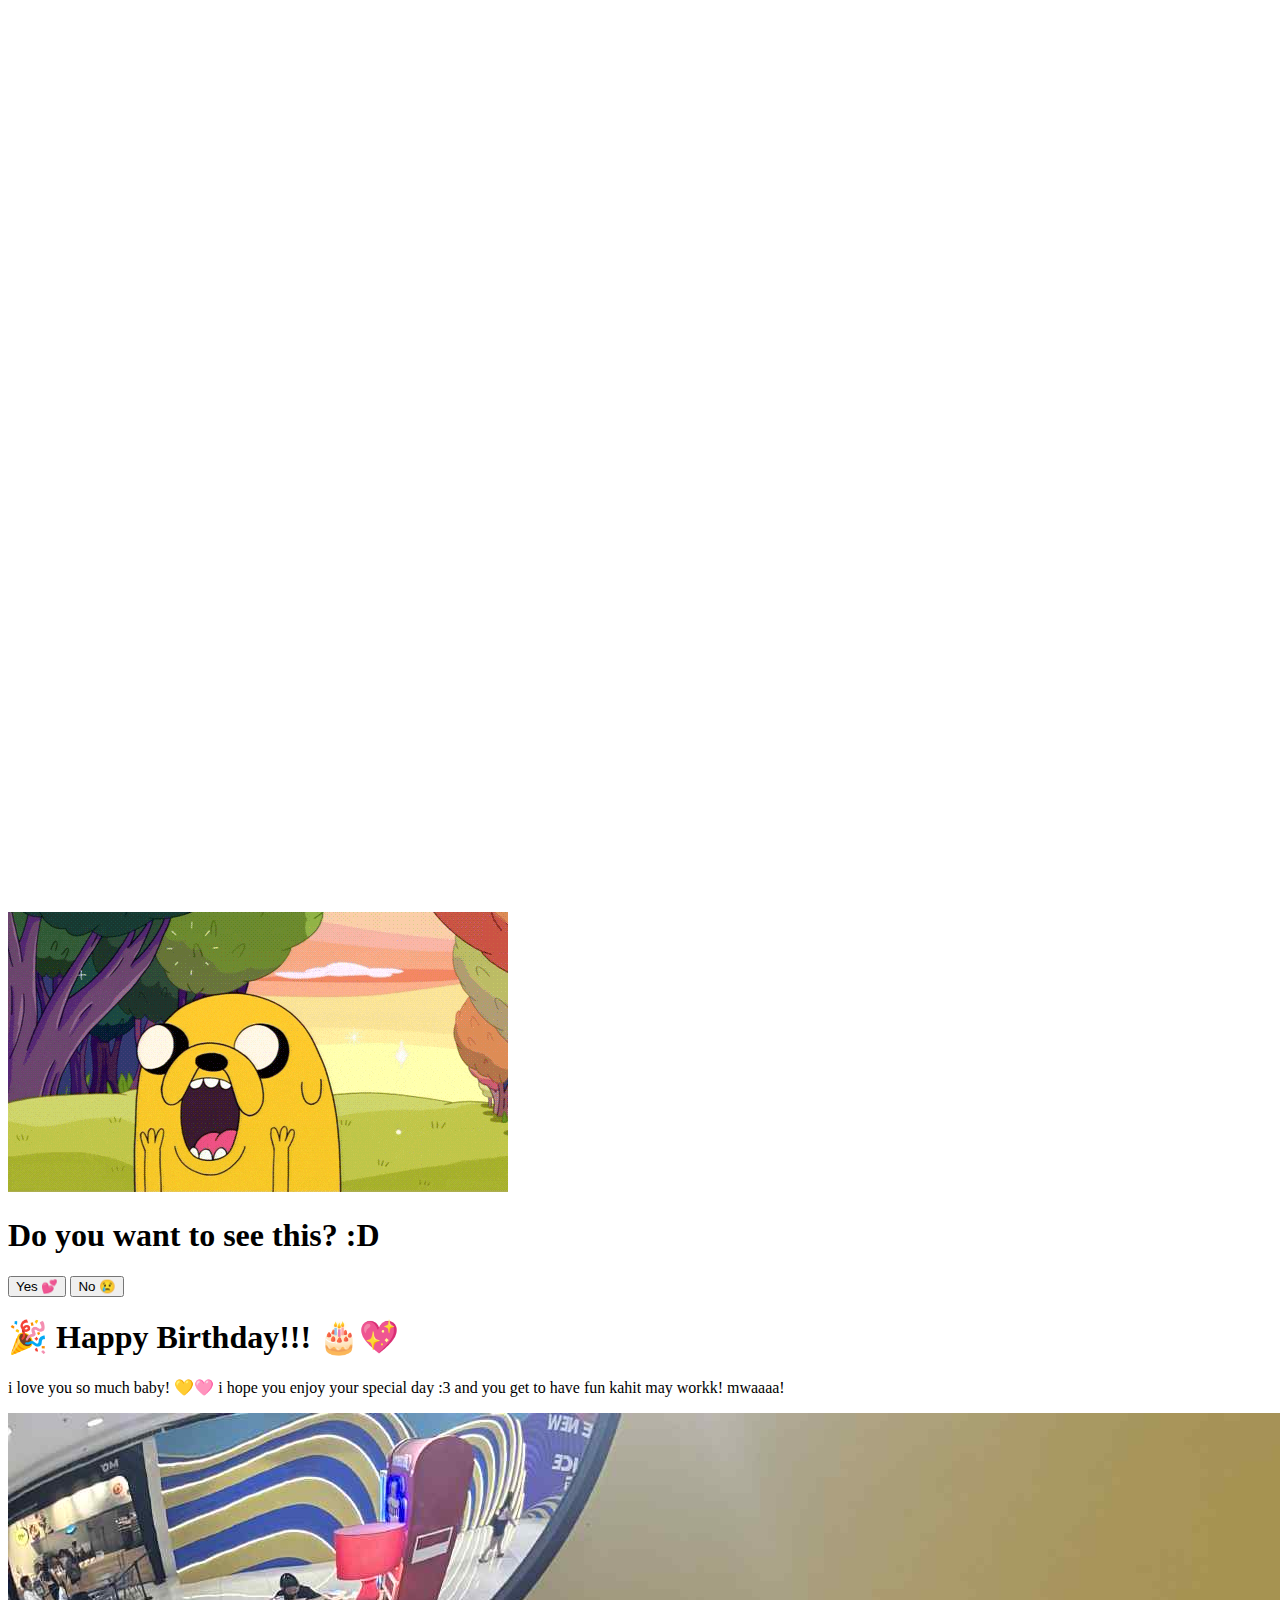
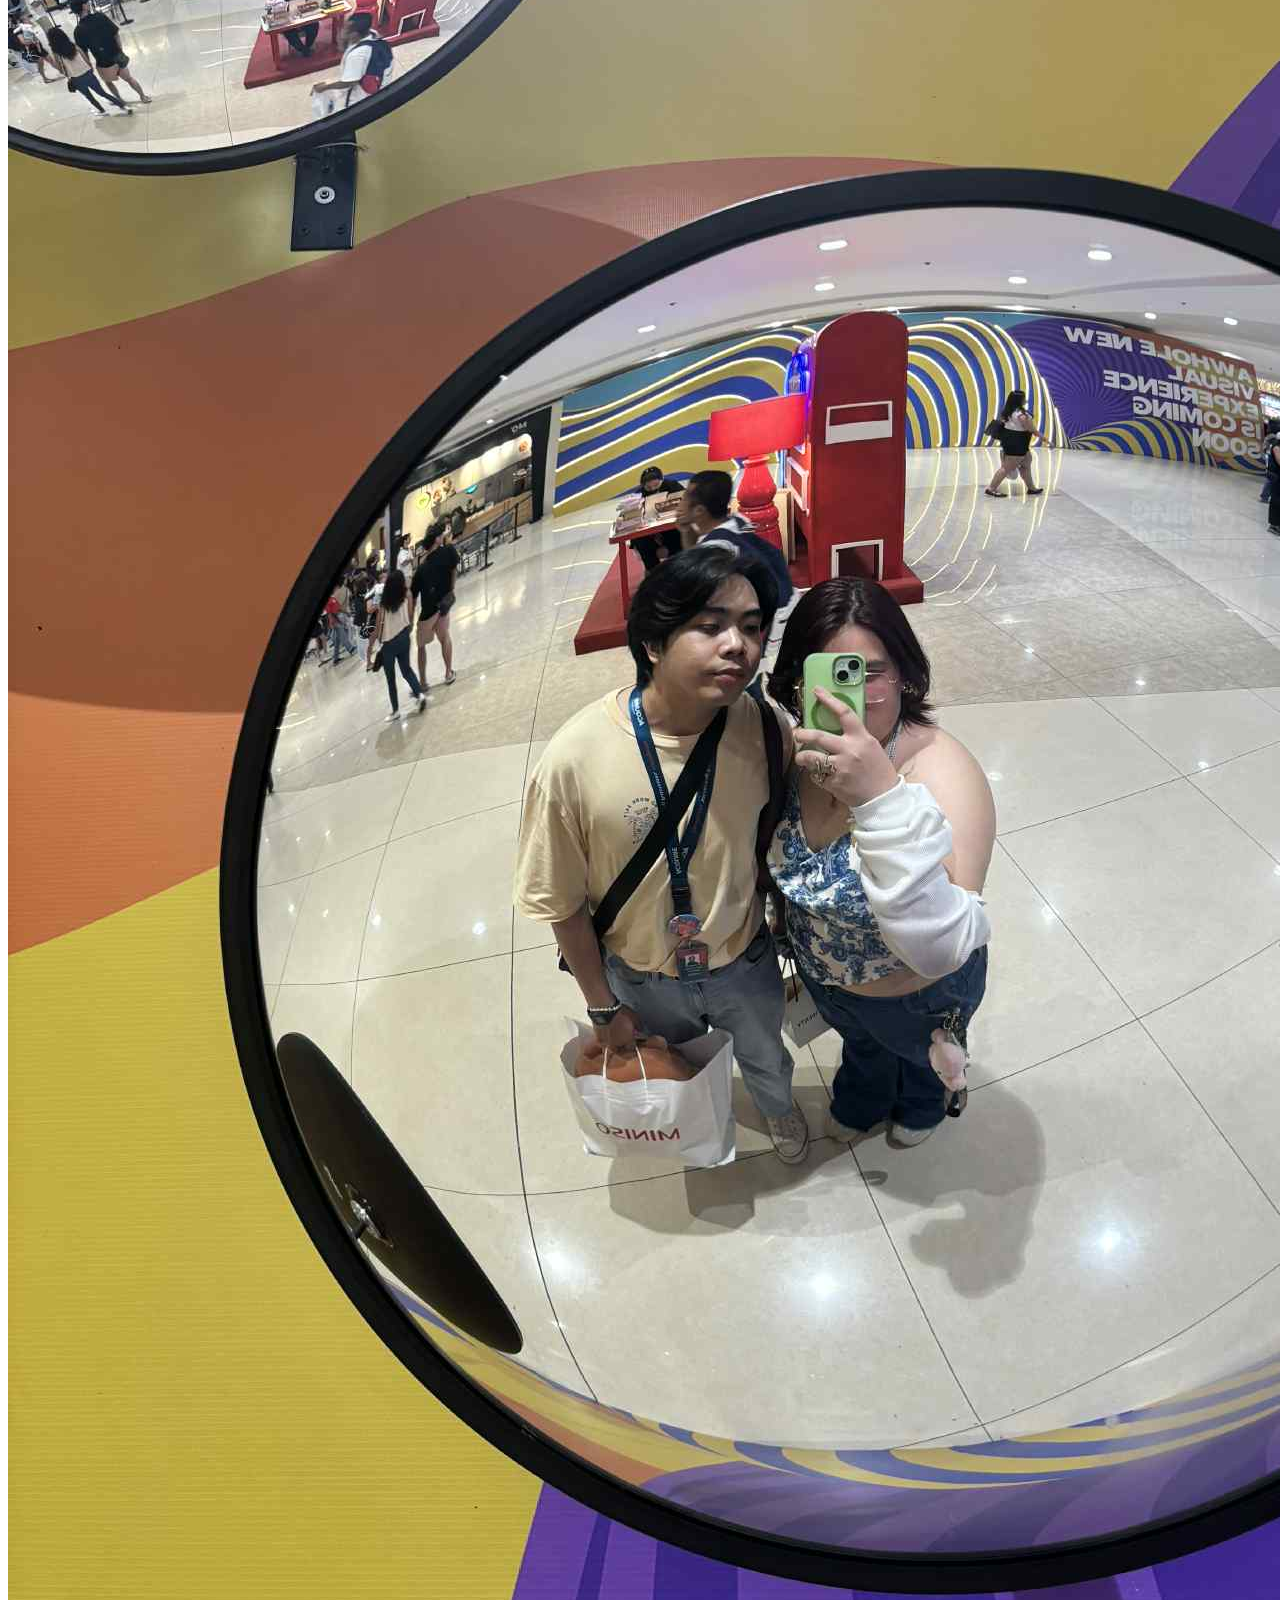
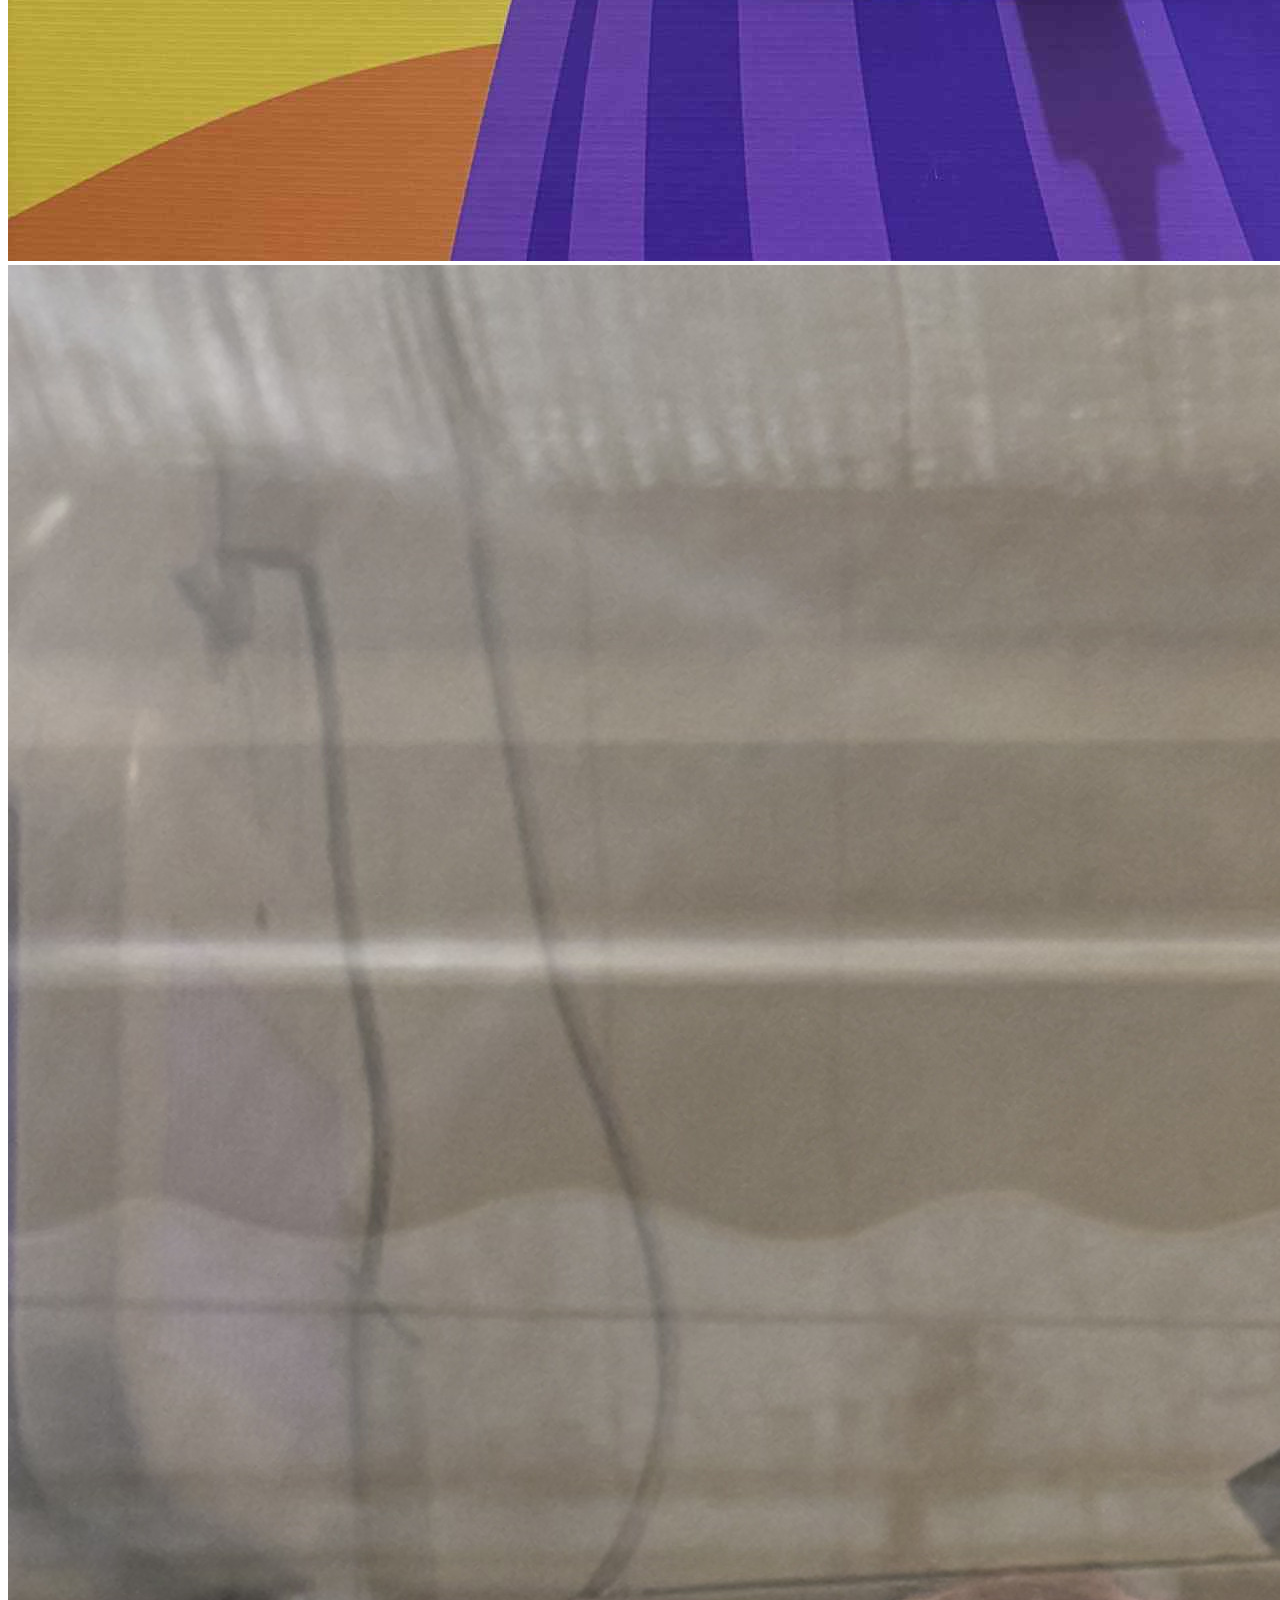
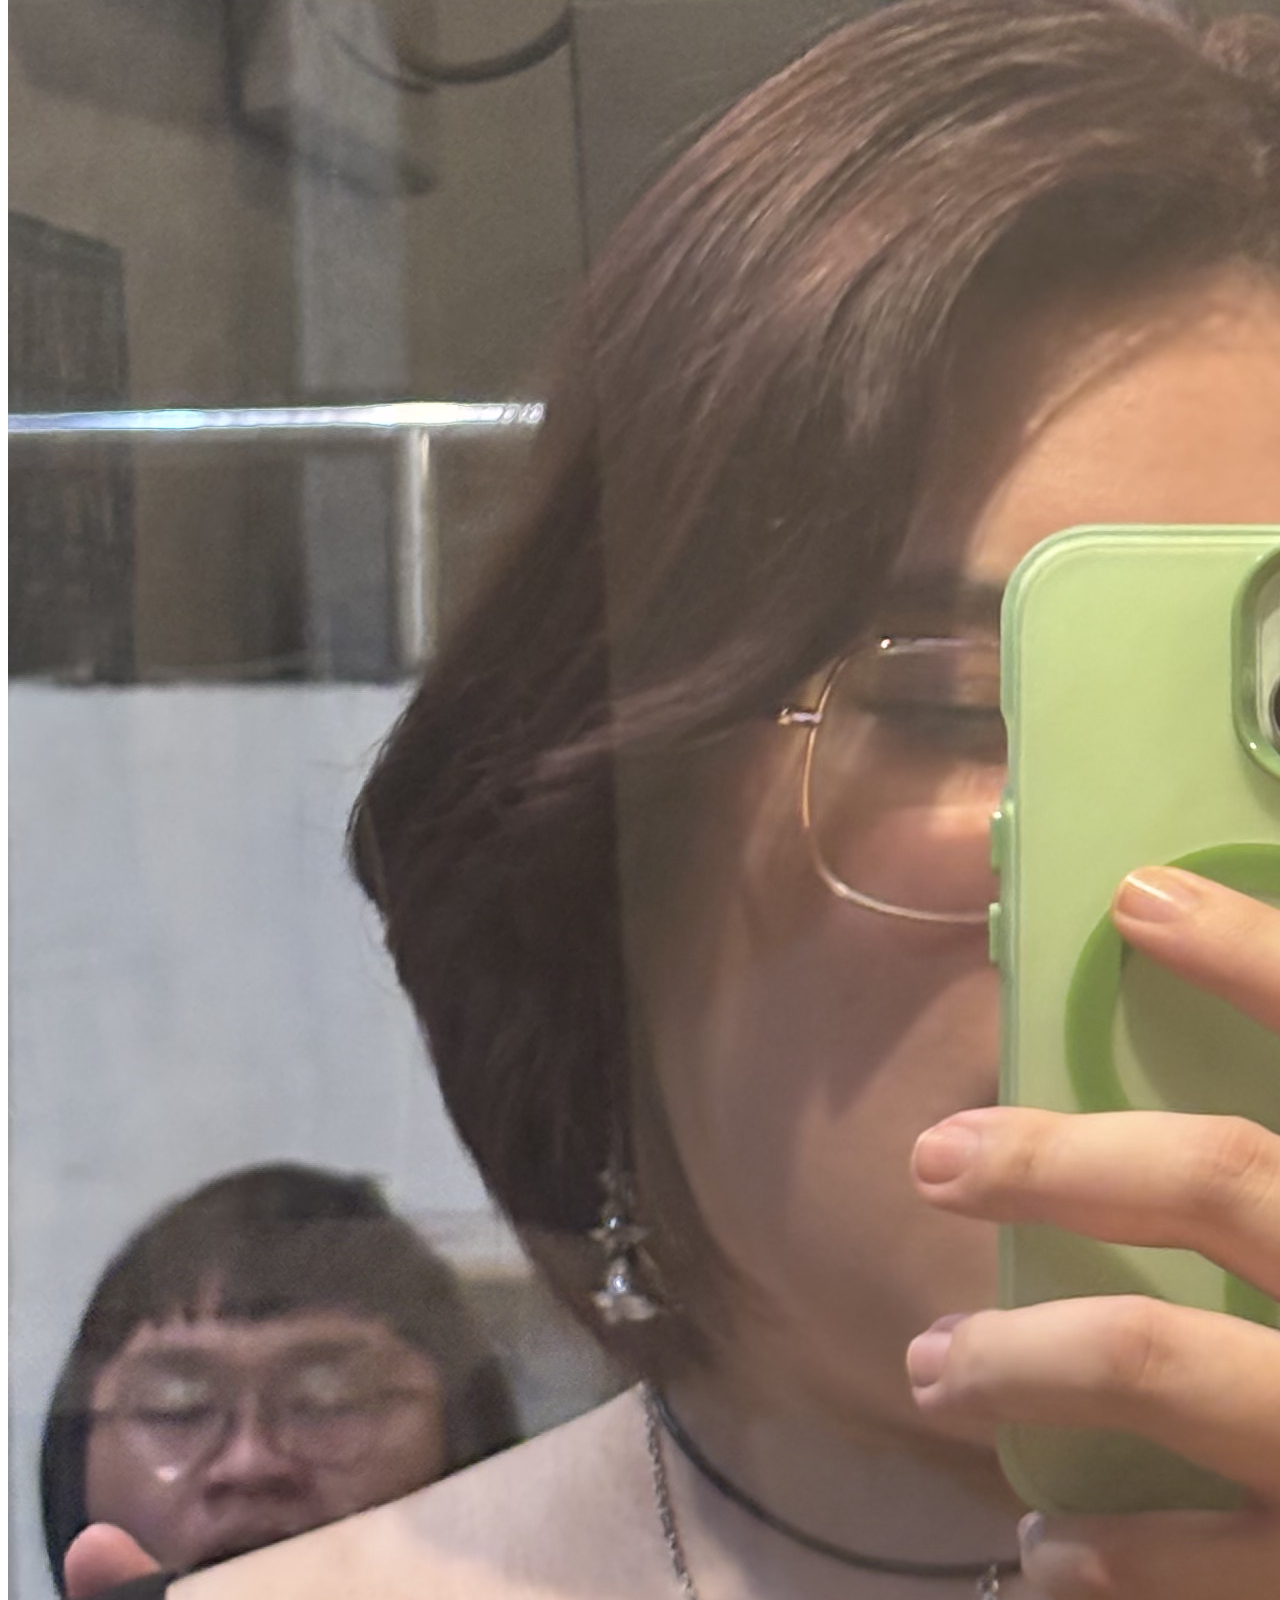
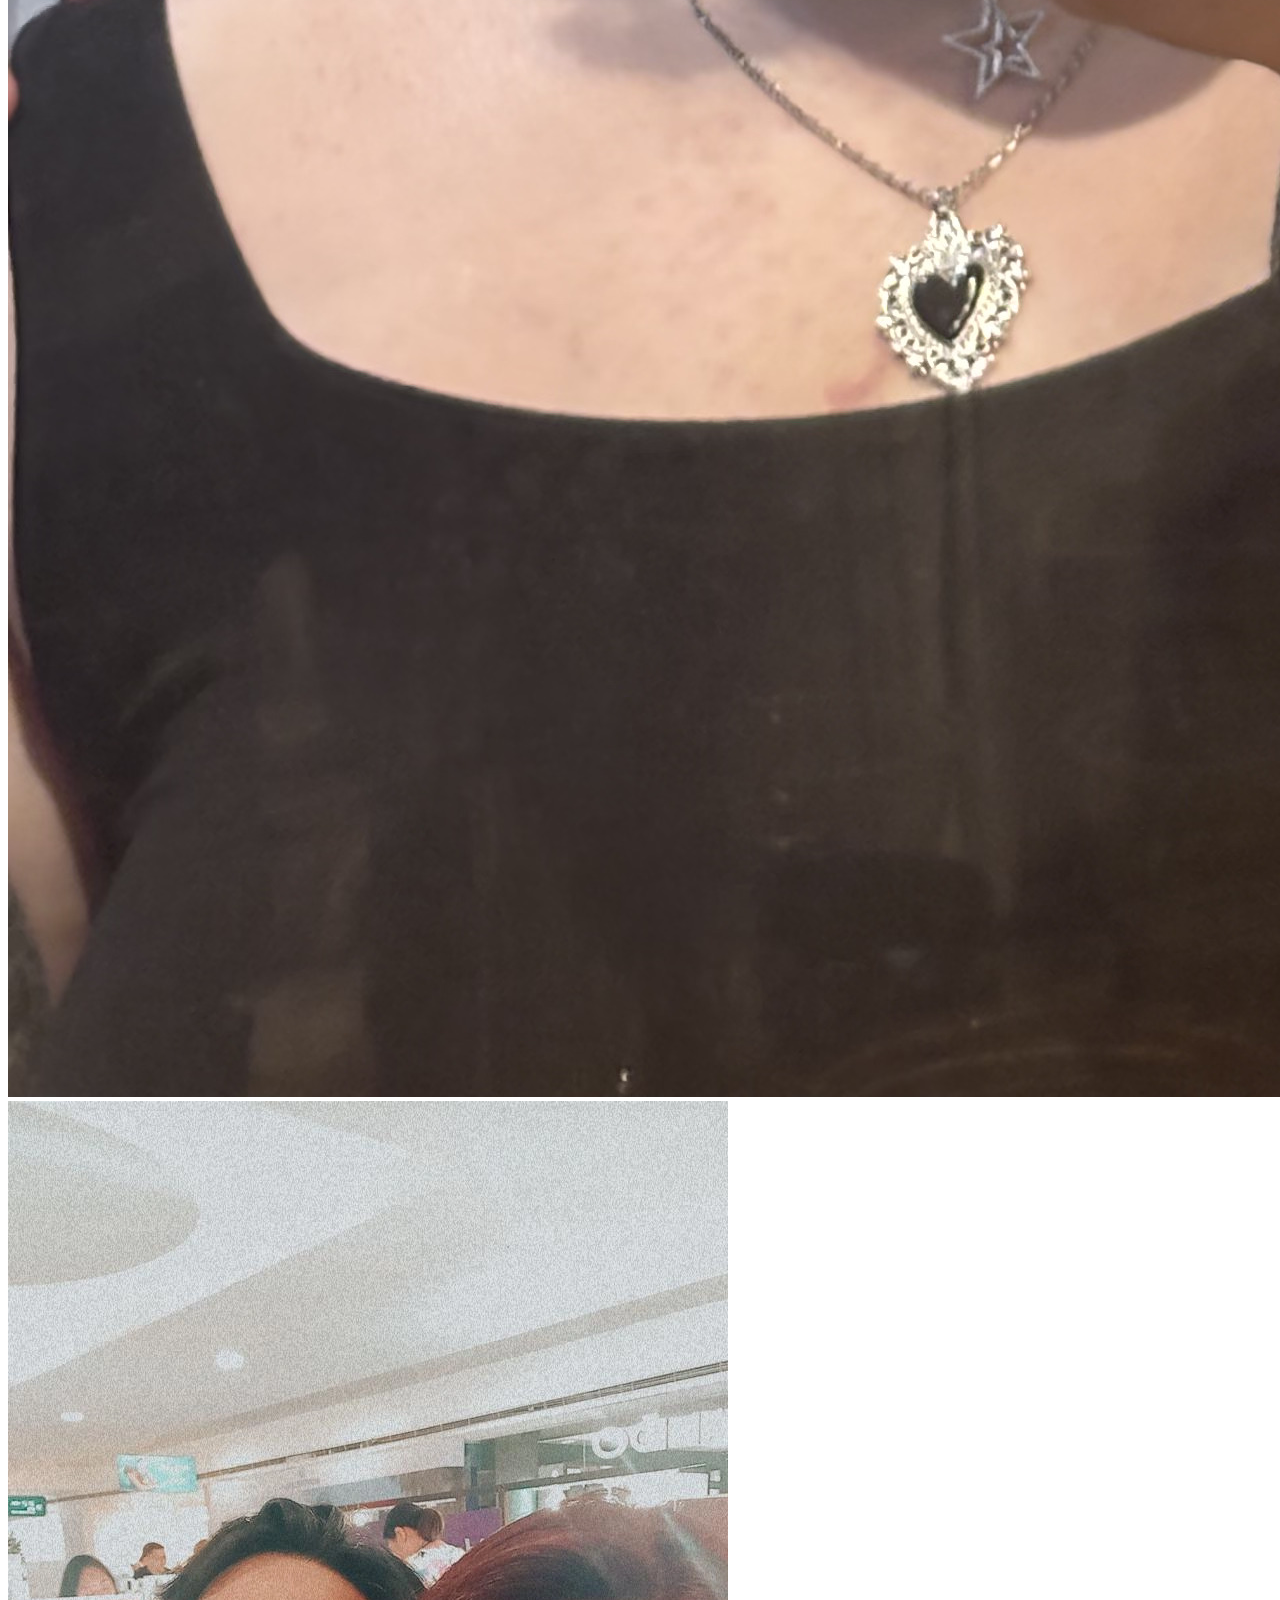
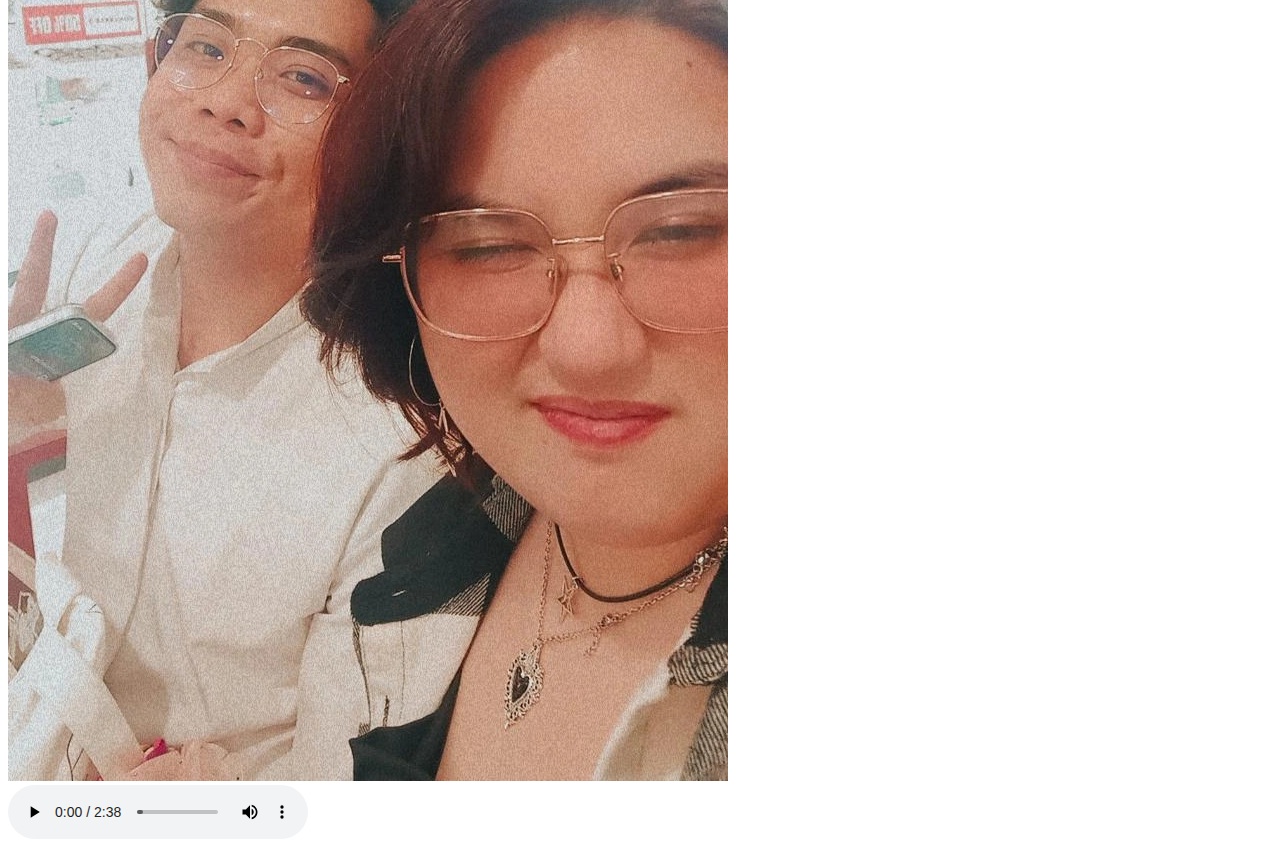
<file: bortdei/index.html>
<!DOCTYPE html>
<html lang="en">
<head>
  <meta charset="UTF-8">
  <meta name="viewport" content="width=device-width, initial-scale=1.0">
  <title>Birthday Surprise 🎉</title>
 
</head>
<body>
  <canvas id="confetti"></canvas>

  <div class="container" id="questionScreen">
    <img src="birthday pics/giphyjake.gif" alt="excited!">
    <h1>Do you want to see this? :D</h1>
    <button onclick="showMain()">Yes 💕</button>
    <button onclick="showPlease()">No 😢</button>
  </div>

  <div class="container" id="pleaseScreen" style="display: none;">
    <img src="birthday pics/pleasegiphy.gif" alt="please">
    <h1> Please? :( </h1>
    <button onclick="showMain()">fineee 😅</button>
  </div>

  <div class="container" id="mainContent">
    <h1>🎉 Happy Birthday!!! 🎂💖</h1>
    <p>i love you so much baby! 💛🩷 i hope you enjoy your special day :3 and you get to have fun kahit may workk! mwaaaa! </p>

    <div class="gallery">
      <img src="birthday pics/Messenger_creation_7248885B-57D9-4E26-9CB5-45EB88DE1F38.jpeg" alt="Memory 1">
      <img src="birthday pics/IMG_3116.HEIC.jpg" alt="Memory 2">
      <img src="birthday pics/IMG_20250924_183836_290.webp" alt="Memory 3">
    </div>

    <audio controls autoplay loop>
      <source src="birthday pics/Post Malone and Swae Lee - Sunflower (Official Instrumental).mp3" type="audio/mpeg">
      Your browser does not support the audio tag.
    </audio>
  </div>

  <script>
  function showPlease() {
    document.getElementById('questionScreen').style.display = 'none';
    document.getElementById('pleaseScreen').style.display = 'block';
  }

  function showMain() {
    document.getElementById('questionScreen').style.display = 'none';
    document.getElementById('pleaseScreen').style.display = 'none';
    document.getElementById('mainContent').style.display = 'flex';
    document.body.style.background = "linear-gradient(135deg, #ff6b6b, #feca57)";
    startConfetti();

    const audio = document.querySelector("audio");
    if (audio) {
      audio.play().catch(err => {
        console.log("Autoplay blocked:", err);
      });
    }
  }

  const canvas = document.getElementById('confetti');
  const ctx = canvas.getContext('2d');
  let confetti = [];

  function resizeCanvas() {
    canvas.width = window.innerWidth;
    canvas.height = window.innerHeight;
  }
  window.addEventListener('resize', resizeCanvas);
  resizeCanvas();

  function randomColor() {
    const colors = ['#ff6b6b', '#feca57', '#ff9ff3', '#48dbfb', '#1dd1a1'];
    return colors[Math.floor(Math.random() * colors.length)];
  }

  function startConfetti() {
    confetti = [];
    for (let i = 0; i < 200; i++) {
      confetti.push({
        x: Math.random() * canvas.width,
        y: Math.random() * canvas.height - canvas.height,
        r: Math.random() * 6 + 2,
        color: randomColor(),
        speed: Math.random() * 3 + 2,
      });
    }
    animateConfetti();
  }

  function animateConfetti() {
    ctx.clearRect(0, 0, canvas.width, canvas.height);
    confetti.forEach(p => {
      ctx.beginPath();
      ctx.arc(p.x, p.y, p.r, 0, 2 * Math.PI);
      ctx.fillStyle = p.color;
      ctx.fill();
      p.y += p.speed;
      if (p.y > canvas.height) {
        p.y = -10;
        p.x = Math.random() * canvas.width;
      }
    });
    requestAnimationFrame(animateConfetti);
  }
</script>
</file>
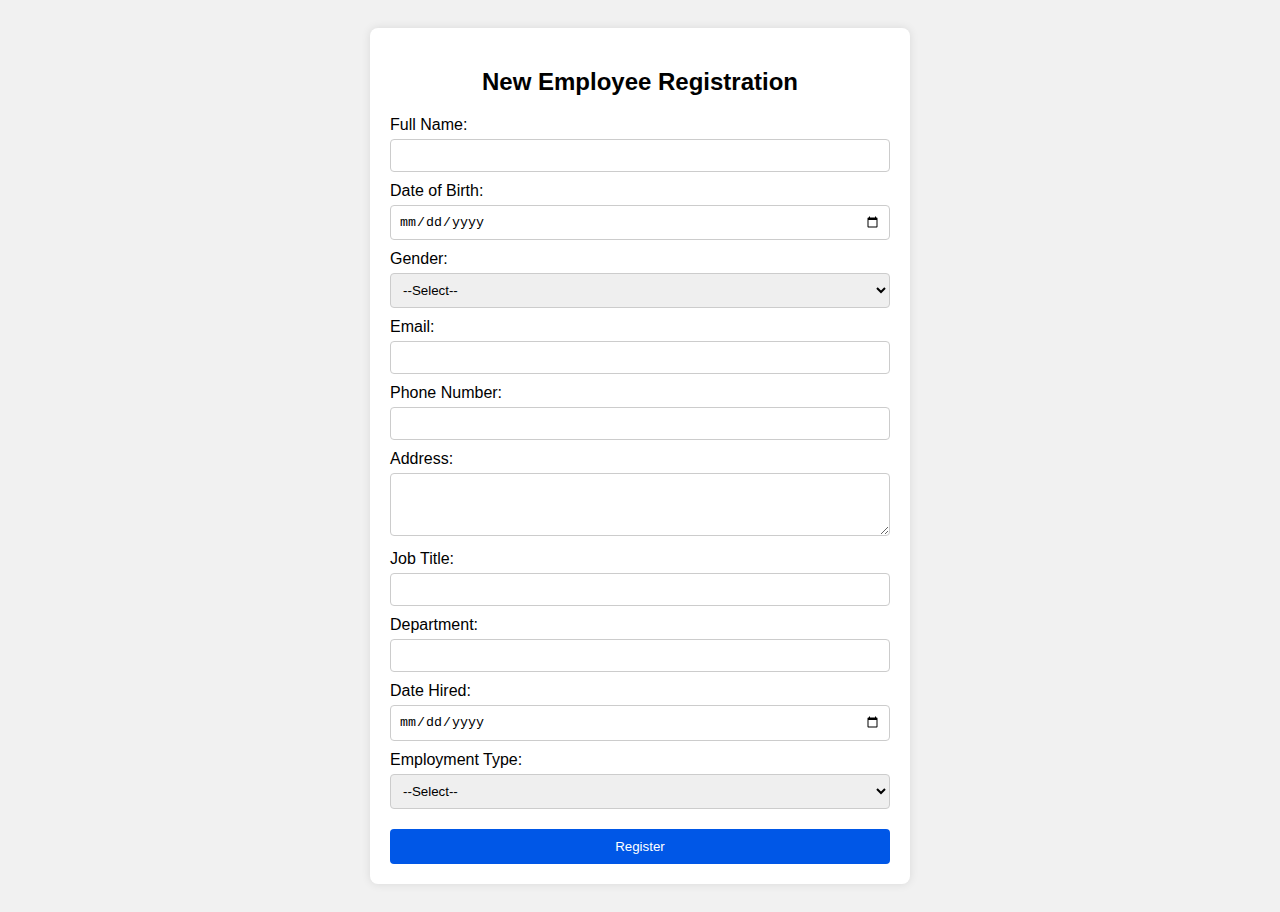
<file: FA3/index.html>
<!DOCTYPE html>
<html lang="en">
<head>
    <meta charset="UTF-8">
    <title>Employee Registration Form</title>
    <link rel="stylesheet" href="style.css">
</head>
<body>
    <div class="form-container">
        <h2>New Employee Registration</h2>
        <form>
            <label for="fullname">Full Name:</label>
            <input type="text" id="fullname" name="fullname" required>

            <label for="dob">Date of Birth:</label>
            <input type="date" id="dob" name="dob" required>

            <label for="gender">Gender:</label>
            <select id="gender" name="gender" required>
                <option value="">--Select--</option>
                <option value="male">Male</option>
                <option value="female">Female</option>
                <option value="other">Other</option>
            </select>

            <label for="email">Email:</label>
            <input type="email" id="email" name="email" required>

            <label for="phone">Phone Number:</label>
            <input type="tel" id="phone" name="phone" required>

            <label for="address">Address:</label>
            <textarea id="address" name="address" rows="3" required></textarea>

            <label for="job">Job Title:</label>
            <input type="text" id="job" name="job" required>

            <label for="department">Department:</label>
            <input type="text" id="department" name="department" required>

            <label for="hiredate">Date Hired:</label>
            <input type="date" id="hiredate" name="hiredate" required>

            <label for="employment">Employment Type:</label>
            <select id="employment" name="employment" required>
                <option value="">--Select--</option>
                <option value="full">Full-time</option>
                <option value="part">Part-time</option>
                <option value="contract">Contract</option>
            </select>

            <button type="submit">Register</button>
        </form>
    </div>
</body>
</html>
</file>
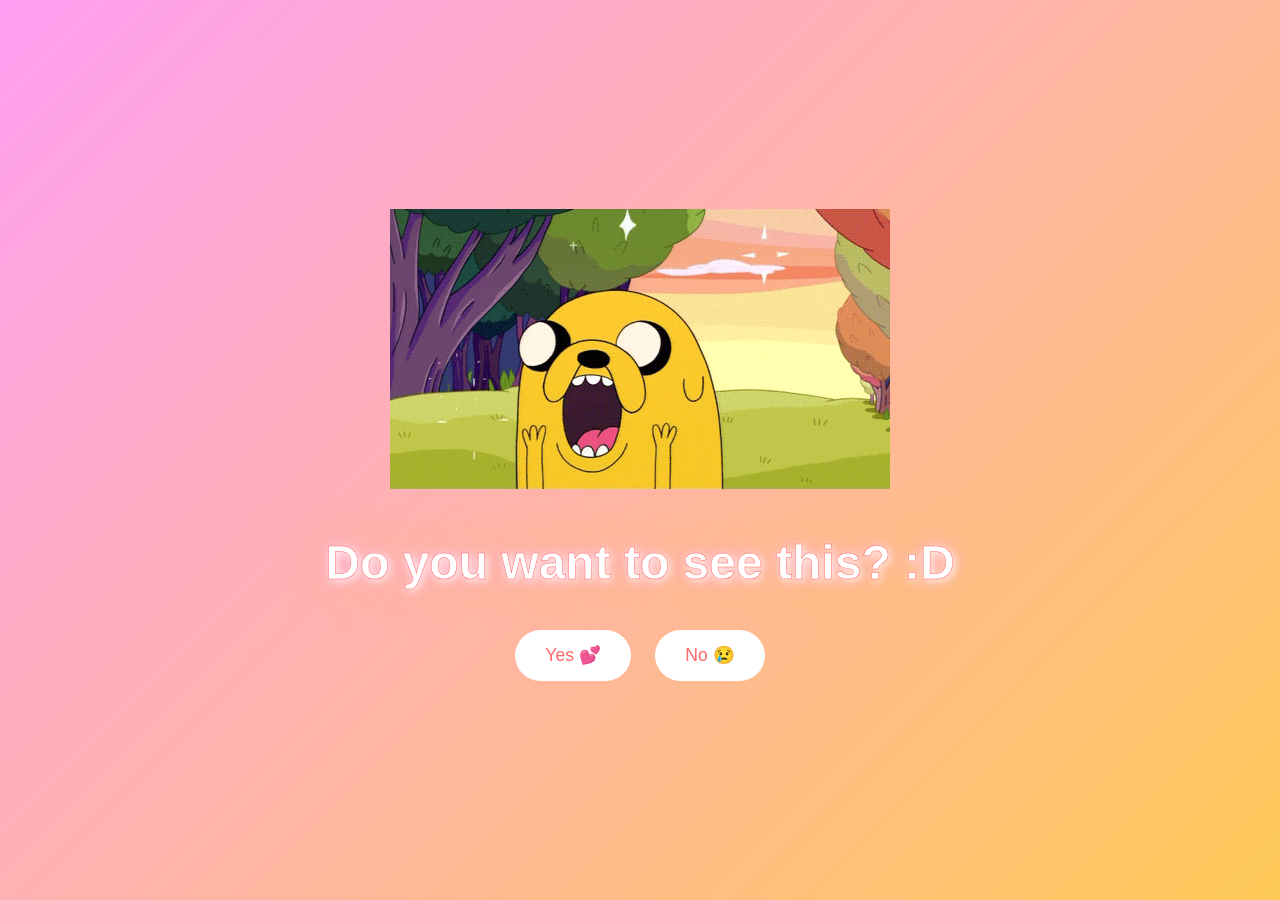
<file: final/index.html>
<!DOCTYPE html>
<html lang="en">
<head>
  <meta charset="UTF-8">
  <meta name="viewport" content="width=device-width, initial-scale=1.0">
  <title>yay! 🎉</title>
  <style>
    * {
      box-sizing: border-box;
    }

    body {
      margin: 0;
      font-family: "Poppins", sans-serif;
      height: 100vh;
      display: flex;
      justify-content: center;
      align-items: center;
      background: linear-gradient(135deg, #ff9ff3, #feca57);
      transition: background 1s;
      overflow: hidden;
    }

    .container {
      text-align: center;
      color: #fff;
      transition: opacity 0.5s;
      z-index: 1;
      position: relative;
    }

    h1 {
      font-size: 2.5em;
      margin-bottom: 20px;
      text-shadow: 2px 2px 5px rgba(0, 0, 0, 0.2);
    }

    p {
      font-size: 1.2em;
    }

    button {
      background: #fff;
      color: #ff6b6b;
      border: none;
      padding: 15px 30px;
      margin: 10px;
      border-radius: 30px;
      font-size: 1.1em;
      cursor: pointer;
      transition: all 0.3s ease;
    }

    button:hover {
      transform: scale(1.1);
      background: #ff6b6b;
      color: #fff;
    }

    #mainContent {
      display: none;
      flex-direction: column;
      align-items: center;
      justify-content: center;
      text-align: center;
    }

   .gallery {
  display: flex;
  flex-wrap: wrap;
  justify-content: center;
  gap: 15px;
    }

  .gallery img {
  width: 220px;
  height: 220px;
  object-fit: cover;
  border-radius: 15px;
  border: 5px solid transparent;
  background: linear-gradient(135deg, #ff9ff3, #feca57);
  background-clip: padding-box, border-box;
  background-origin: border-box;
  box-shadow: 0 4px 10px rgba(0, 0, 0, 0.3);
  transition: transform 0.3s ease, border 0.3s ease;
    }

  .gallery img:hover {
  transform: scale(1.1);
  box-shadow: 0 6px 15px rgba(0, 0, 0, 0.4);
  border-color: #fff;
    }

    audio {
      margin-top: 20px;
    }

    #confetti {
      position: fixed;
      top: 0;
      left: 0;
      width: 100%;
      height: 100%;
      pointer-events: none;
      z-index: 0;
    }

    .gallery img {
  width: 200px;
  border-radius: 15px;
  margin: 10px;
  box-shadow: 0 4px 10px rgba(0, 0, 0, 0.3);
  transition: transform 0.3s ease, border 0.3s ease;
  border: 5px solid transparent;
  background: linear-gradient(135deg, #ff9ff3, #feca57);
  background-clip: padding-box, border-box;
  background-origin: border-box;
}

   h1 {
  font-size: 3em;
  margin-bottom: 20px;
  font-weight: 900;
  text-shadow:
    2px 2px 8px rgba(255, 255, 255, 0.9),
    0 0 25px #ff9ff3,
    0 0 45px #feca57;
  background: linear-gradient(135deg, #ff9ff3, #feca57);
  background-clip: text;
  -webkit-background-clip: text;
  color: #fff;
  -webkit-text-stroke: 0.5px #ff6b6b;
  border-radius: 20px;
  padding: 10px 25px;
    }

  #mainContent {
  display: none;
  flex-direction: column;
  align-items: center;
  justify-content: center;
  text-align: center;
  padding: 30px;
  border: 4px solid transparent;
  border-radius: 25px;
  background: linear-gradient(135deg, #ff9ff3, #feca57) border-box;
  box-shadow: 0 0 25px rgba(255, 255, 255, 0.3);
    }
</style>
</head>
<body>
  <canvas id="confetti"></canvas>

  <div class="container" id="questionScreen">
    <img src="birthday pics/giphyjake.gif" alt="excited!">
    <h1>Do you want to see this? :D</h1>
    <button onclick="showMain()">Yes 💕</button>
    <button onclick="showPlease()">No 😢</button>
  </div>

  <div class="container" id="pleaseScreen" style="display: none;">
    <img src="birthday pics/pleasegiphy.gif" alt="please">
    <h1> Please? :( </h1>
    <button onclick="showMain()">fineee 😅</button>
  </div>

  <div class="container" id="mainContent">
    <h1>🎉 Happy Birthday!!! 🎂💖</h1>
    <p>at the end of the day, expect a message from me kasi it's your birthday! and kasi you deserve it naman :3 words enough can't describe how lucky and grateful i am to have you in my life, truly.
      ewan, ever since we met, i've been the happiest girl and you made it possible because you love me for who i am. for some reason, everything feels right
      when it's with you :> like i said, i'll do anything it takes just to see you smiling because that enough makes me happy as well. if ever you feel down,
      this site is always open naman kasi forever na itong nakabukas MWEHWHE lalo na for you. i know i made you cry just last night, and ayoko naman paiyakin ka ulit
      rawr pero i hope you don't cry ulit because of me MWEJBWKEWBEHW and i know this is a long road for us, in our relationship, and handa naman ako with every step we take.
      i'm sorry din if there are times na baka isip mo super hirap ko naman suyuin or dahil lagi ako nagtatampo, i guess yun lang talaga yung pagka-maldita ko
      and i'm working on that. i'll see you later :D i truly pray and hope that all the things you want and wish for, will come true at some point in the future.
      happy birthday, my love! i love you so so so so much! wishing you everything good, nice, and wonderful in this world because you truly deserve it.
    </p>

    <div class="gallery">
      <img src="birthday pics/Messenger_creation_7248885B-57D9-4E26-9CB5-45EB88DE1F38.jpeg" alt="Memory 1">
      <img src="birthday pics/IMG_3116.HEIC.jpg" alt="Memory 2">
      <img src="birthday pics/IMG_20250924_183836_290.webp" alt="Memory 3">
    </div>

    <audio controls autoplay loop>
      <source src="birthday pics/Post Malone and Swae Lee - Sunflower (Official Instrumental).mp3" type="audio/mpeg">
      Your browser does not support the audio tag.
    </audio>
  </div>

  <script>
  function showPlease() {
    document.getElementById('questionScreen').style.display = 'none';
    document.getElementById('pleaseScreen').style.display = 'block';
  }

  function showMain() {
    document.getElementById('questionScreen').style.display = 'none';
    document.getElementById('pleaseScreen').style.display = 'none';
    document.getElementById('mainContent').style.display = 'flex';
    document.body.style.background = "linear-gradient(135deg, #ff6b6b, #feca57)";
    startConfetti();

    const audio = document.querySelector("audio");
    if (audio) {
      audio.play().catch(err => {
        console.log("Autoplay blocked:", err);
      });
    }
  }

  const canvas = document.getElementById('confetti');
  const ctx = canvas.getContext('2d');
  let confetti = [];

  function resizeCanvas() {
    canvas.width = window.innerWidth;
    canvas.height = window.innerHeight;
  }
  window.addEventListener('resize', resizeCanvas);
  resizeCanvas();

  function randomColor() {
    const colors = ['#ff6b6b', '#feca57', '#ff9ff3', '#48dbfb', '#1dd1a1'];
    return colors[Math.floor(Math.random() * colors.length)];
  }

  function startConfetti() {
    confetti = [];
    for (let i = 0; i < 200; i++) {
      confetti.push({
        x: Math.random() * canvas.width,
        y: Math.random() * canvas.height - canvas.height,
        r: Math.random() * 6 + 2,
        color: randomColor(),
        speed: Math.random() * 3 + 2,
      });
    }
    animateConfetti();
  }

  function animateConfetti() {
    ctx.clearRect(0, 0, canvas.width, canvas.height);
    confetti.forEach(p => {
      ctx.beginPath();
      ctx.arc(p.x, p.y, p.r, 0, 2 * Math.PI);
      ctx.fillStyle = p.color;
      ctx.fill();
      p.y += p.speed;
      if (p.y > canvas.height) {
        p.y = -10;
        p.x = Math.random() * canvas.width;
      }
    });
    requestAnimationFrame(animateConfetti);
  }
</script>
</file>
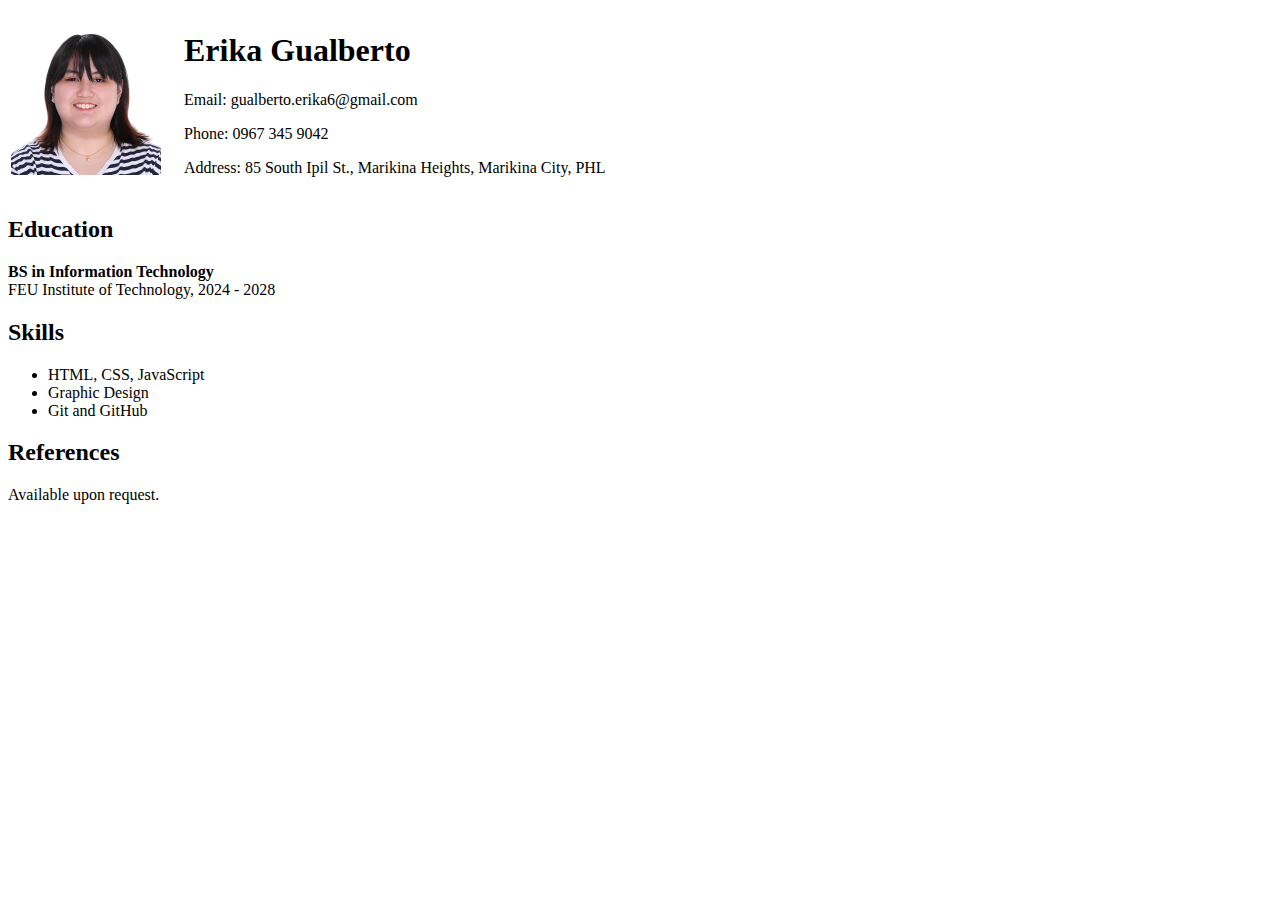
<file: F2.html>
<!DOCTYPE html>
<html>
<head>
    <title>Online Resume - Erika Gualberto</title>
</head>
<body>

    <table>
        <tr>
            <td>
                <img src="myimage.jpg" alt="Erika Gualberto Photo" width="150" height="150">
            </td>
            <td style="padding-left: 20px;">
    <h1>Erika Gualberto</h1>
    <p>Email: gualberto.erika6@gmail.com</p>
    <p>Phone: 0967 345 9042</p>
    <p>Address: 85 South Ipil St., Marikina Heights, Marikina City, PHL</p>
         </td>
        </tr>
    </table>

    <h2>Education</h2>
    <p><strong>BS in Information Technology</strong><br>
    FEU Institute of Technology, 2024 - 2028</p>

    <h2>Skills</h2>
    <ul>
        <li>HTML, CSS, JavaScript</li>
        <li>Graphic Design</li>
        <li>Git and GitHub</li>
    </ul>

    <h2>References</h2>
    <p>Available upon request.</p>

</body>
</html>
</file>
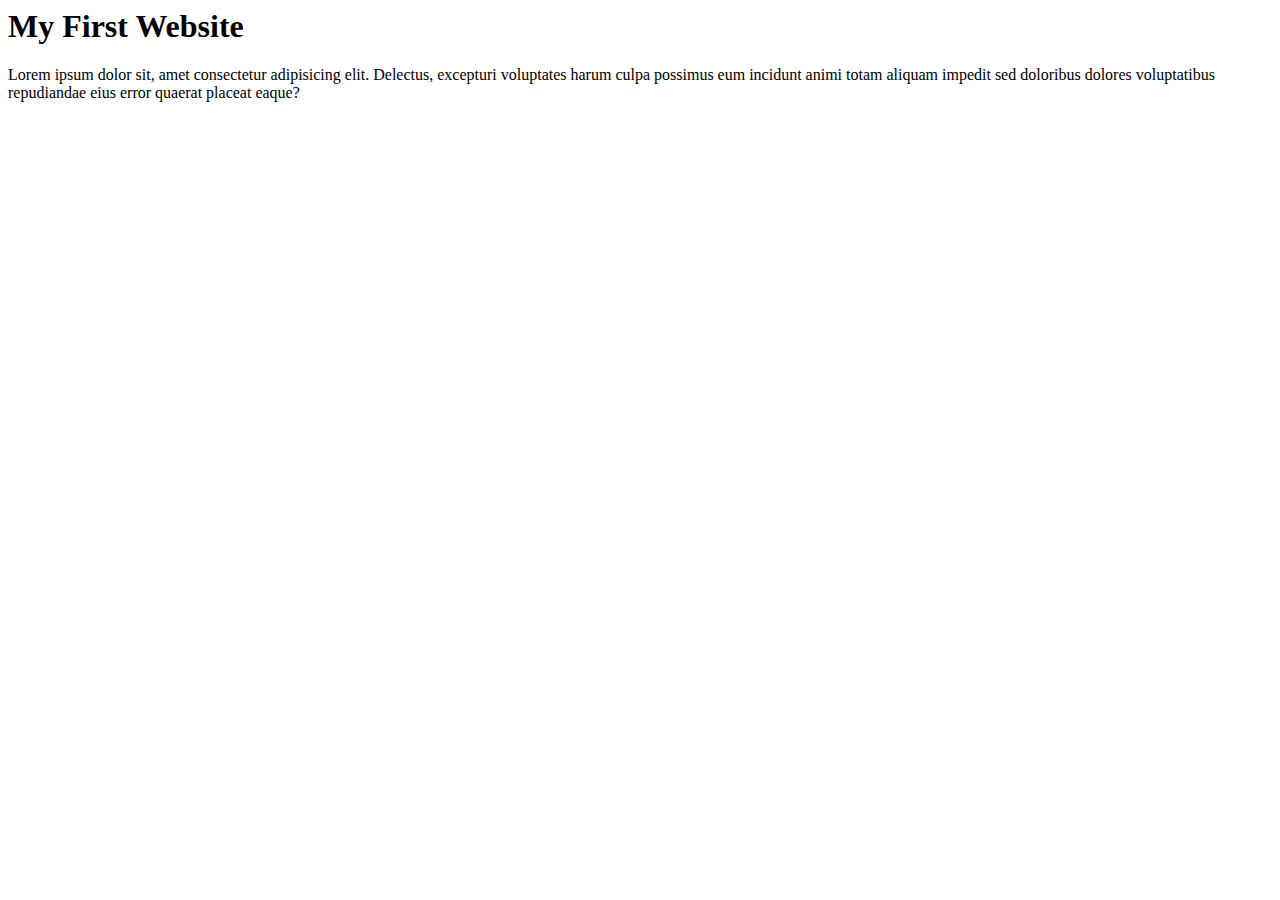
<file: hi.html>
<DOCTYPE html>
    <html lang="en">
    <head>
        <meta charset="UTF-8">
        <meta name="viewport" content="width=device-width, initial-scale=1.0">
        <title>First Website</title>
        
    </head>
    <body>
        <div class="container">
            <h1>My First Website</h1>
            <p>Lorem ipsum dolor sit, amet consectetur adipisicing elit. Delectus, excepturi voluptates harum culpa possimus eum incidunt animi totam aliquam impedit sed doloribus dolores voluptatibus repudiandae eius error quaerat placeat eaque?</p>
        </div>
        </div>
    </body>
    </html>
</file>
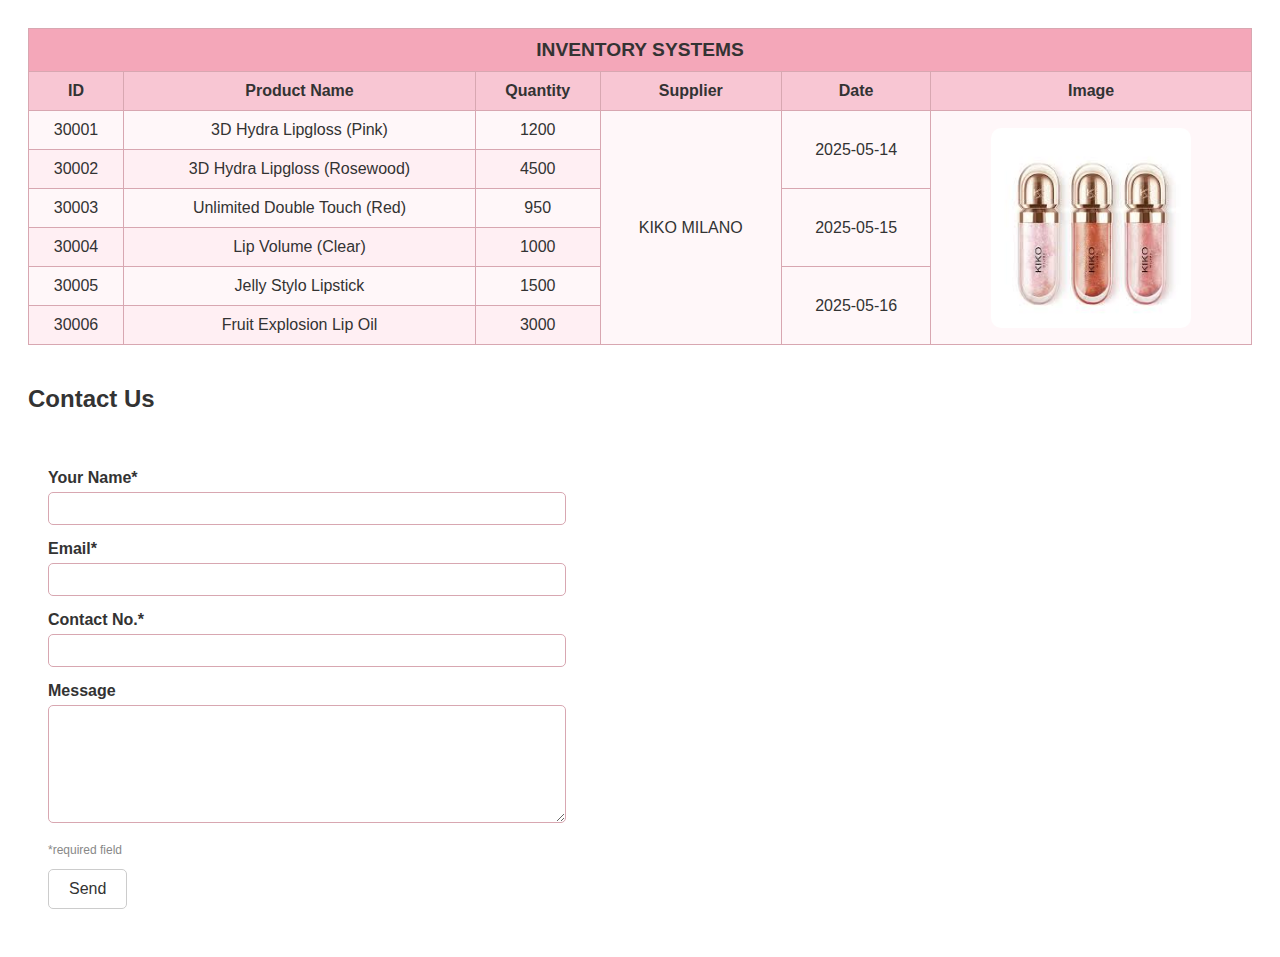
<file: TSA1.html>
<!DOCTYPE html>
<html lang="en">
<head>
    <meta charset="UTF-8">
    <meta name="viewport" content="width=device-width, initial-scale=1.0">
    <title>KIKO MILANO Inventory</title>
    <style>
        body {
            font-family: Arial, sans-serif;
            color: #333;
            padding: 20px;
            background-color: white;
        }

        table {
            width: 100%;
            border-collapse: collapse;
            margin-bottom: 40px;
        }

        th, td {
            padding: 10px;
            border: 1px solid #D8A7B1;
            text-align: center;
        }

        th {
            background-color: #F8C6D3;
        }

        tr:nth-child(even) {
            background-color: #FFEFF3;
        }

        tr:nth-child(odd) {
            background-color: #FFF7F9;
        }

        .header-row th {
            background-color: #F4A7B9;
            font-size: 1.2em;
            color: #333;
            text-align: center;
        }

        img {
            width: 100px;
        }

       form {
            padding: 20px;
            max-width: 500px;
        }

        ul {
            list-style-type: none;
            padding: 0;
        }

        li {
            margin-bottom: 15px;
        }

        label {
            display: block;
            margin-bottom: 5px;
            font-weight: bold;
        }

        input[type="text"],
        input[type="email"],
        textarea {
            width: 100%;
            padding: 8px;
            border: 1px solid #D8A7B1;
            border-radius: 5px;
        }

        textarea {
            height: 100px;
            resize: vertical;
        }

        .note {
            font-size: 12px;
            color: #888;
        }

        input[type="submit"] {
            all: unset;
            padding: 10px 20px;
            border: 1px solid #ccc;
            border-radius: 5px;
            cursor: pointer;
            text-align: center;
        }

        input[type="submit"]:hover {
            background-color: #f2f2f2;
        }
    </style>
</head>
<body>

    <table>
        <tr class="header-row">
            <th colspan="6">INVENTORY SYSTEMS</th>
        </tr>
        <tr>
            <th>ID</th>
            <th>Product Name</th>
            <th>Quantity</th>
            <th>Supplier</th>
            <th>Date</th>
            <th>Image</th>
        </tr>

        <tr>
            <td>30001</td>
            <td>3D Hydra Lipgloss (Pink)</td>
            <td>1200</td>
            <td rowspan="6">KIKO MILANO</td>
            <td rowspan="2">2025-05-14</td>
            <td rowspan="6">
                <img src="kiko.jpeg" alt="KIKO Lip Gloss" style="width: 200px; height: auto; border-radius: 10px; display: block; margin: 0 auto;">
            </td>
        </tr>
        <tr>
            <td>30002</td>
            <td>3D Hydra Lipgloss (Rosewood)</td>
            <td>4500</td>
        </tr>

        <tr>
            <td>30003</td>
            <td>Unlimited Double Touch (Red)</td>
            <td>950</td>
            <td rowspan="2">2025-05-15</td>
        </tr>
        <tr>
            <td>30004</td>
            <td>Lip Volume (Clear)</td>
            <td>1000</td>
        </tr>

        <tr>
            <td>30005</td>
            <td>Jelly Stylo Lipstick</td>
            <td>1500</td>
            <td rowspan="2">2025-05-16</td>
        </tr>
        <tr>
            <td>30006</td>
            <td>Fruit Explosion Lip Oil</td>
            <td>3000</td>
        </tr>
    </table>

    <h2>Contact Us</h2>
    <form action="#">
        <ul>
            <li>
                <label for="name">Your Name*</label>
                <input type="text" id="name" name="name" required>
            </li>
            <li>
                <label for="email">Email*</label>
                <input type="email" id="email" name="email" required>
            </li>
            <li>
                <label for="contact">Contact No.*</label>
                <input type="text" id="contact" name="contact" required>
            </li>
            <li>
                <label for="message">Message</label>
                <textarea id="message" name="message"></textarea>
            </li>
        </ul>
        <p class="note">*required field</p>
        <input type="submit" value="Send">
    </form>

</body>
</html>
</file>
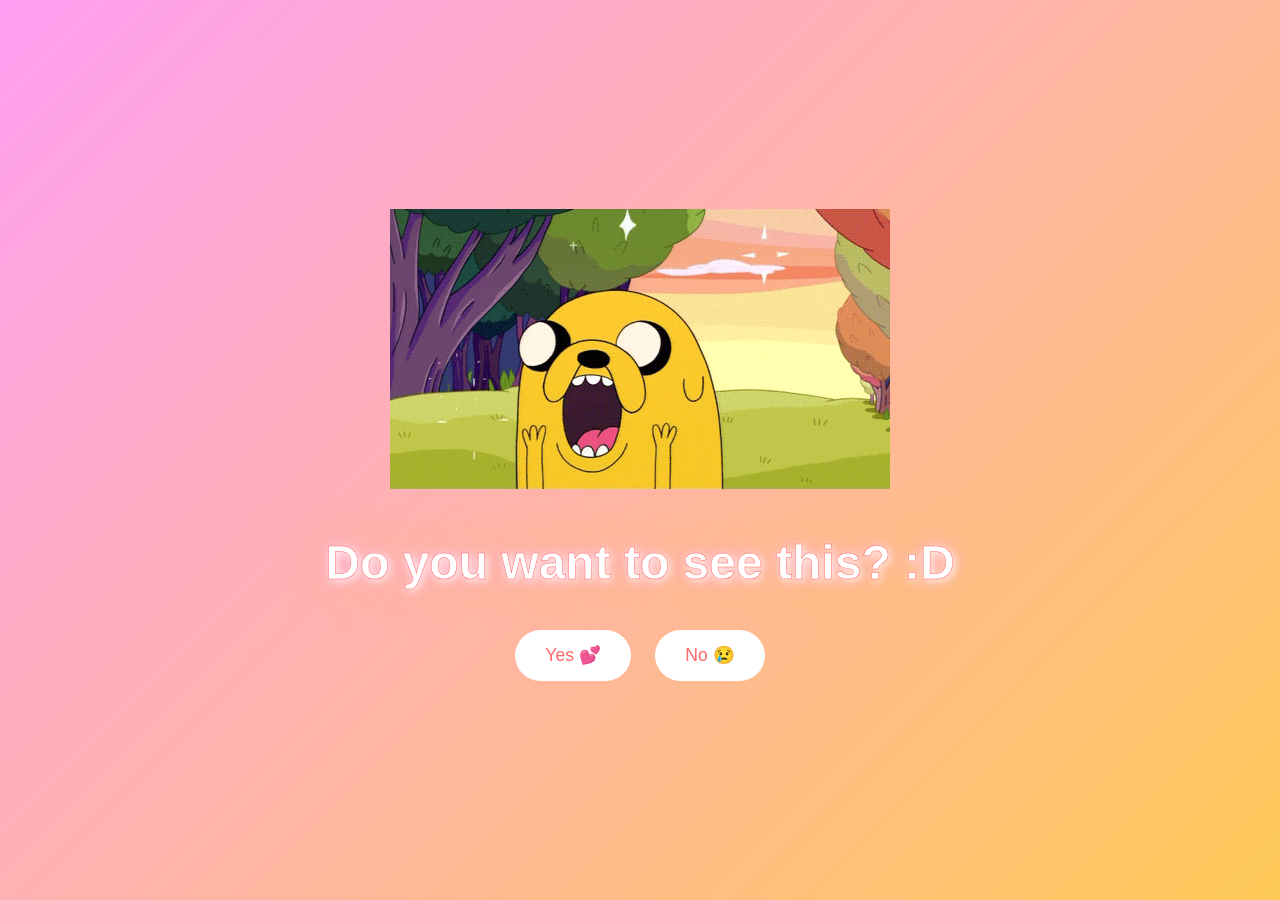
<file: bortdei/birthday code.html>
<!DOCTYPE html>
<html lang="en">
<head>
  <meta charset="UTF-8">
  <meta name="viewport" content="width=device-width, initial-scale=1.0">
  <title>Birthday Surprise 🎉</title>
  <style>
    * {
      box-sizing: border-box;
    }

    body {
      margin: 0;
      font-family: "Poppins", sans-serif;
      height: 100vh;
      display: flex;
      justify-content: center;
      align-items: center;
      background: linear-gradient(135deg, #ff9ff3, #feca57);
      transition: background 1s;
      overflow: hidden;
    }

    .container {
      text-align: center;
      color: #fff;
      transition: opacity 0.5s;
      z-index: 1;
      position: relative;
    }

    h1 {
      font-size: 2.5em;
      margin-bottom: 20px;
      text-shadow: 2px 2px 5px rgba(0, 0, 0, 0.2);
    }

    p {
      font-size: 1.2em;
    }

    button {
      background: #fff;
      color: #ff6b6b;
      border: none;
      padding: 15px 30px;
      margin: 10px;
      border-radius: 30px;
      font-size: 1.1em;
      cursor: pointer;
      transition: all 0.3s ease;
    }

    button:hover {
      transform: scale(1.1);
      background: #ff6b6b;
      color: #fff;
    }

    #mainContent {
      display: none;
      flex-direction: column;
      align-items: center;
      justify-content: center;
      text-align: center;
    }

   .gallery {
  display: flex;
  flex-wrap: wrap;
  justify-content: center;
  gap: 15px;
    }

  .gallery img {
  width: 220px;          /* fixed width */
  height: 220px;         /* fixed height for uniform size */
  object-fit: cover;     /* crops image nicely without stretching */
  border-radius: 15px;
  border: 5px solid transparent;
  background: linear-gradient(135deg, #ff9ff3, #feca57);
  background-clip: padding-box, border-box;
  background-origin: border-box;
  box-shadow: 0 4px 10px rgba(0, 0, 0, 0.3);
  transition: transform 0.3s ease, border 0.3s ease;
    }

  .gallery img:hover {
  transform: scale(1.1);
  box-shadow: 0 6px 15px rgba(0, 0, 0, 0.4);
  border-color: #fff;
    }

    audio {
      margin-top: 20px;
    }

    /* 🎊 Confetti canvas styling */
    #confetti {
      position: fixed;
      top: 0;
      left: 0;
      width: 100%;
      height: 100%;
      pointer-events: none;
      z-index: 0;
    }

    .gallery img {
  width: 200px;
  border-radius: 15px;
  margin: 10px;
  box-shadow: 0 4px 10px rgba(0, 0, 0, 0.3);
  transition: transform 0.3s ease, border 0.3s ease;
  border: 5px solid transparent;
  background: linear-gradient(135deg, #ff9ff3, #feca57);
  background-clip: padding-box, border-box;
  background-origin: border-box;
}

   h1 {
  font-size: 3em;
  margin-bottom: 20px;
  font-weight: 900; /* makes it bold */
  text-shadow:
    2px 2px 8px rgba(255, 255, 255, 0.9),
    0 0 25px #ff9ff3,
    0 0 45px #feca57;
  background: linear-gradient(135deg, #ff9ff3, #feca57);
  background-clip: text;
  -webkit-background-clip: text;
  color: #fff; /* less transparent, more readable */
  -webkit-text-stroke: 0.5px #ff6b6b; /* gives a light pink outline */
  border-radius: 20px;
  padding: 10px 25px;
    }

  #mainContent {
  display: none;
  flex-direction: column;
  align-items: center;
  justify-content: center;
  text-align: center;
  padding: 30px;
  border: 4px solid transparent;
  border-radius: 25px;
  background: linear-gradient(135deg, #ff9ff3, #feca57) border-box;
  box-shadow: 0 0 25px rgba(255, 255, 255, 0.3);
    }

  </style>
</head>
<body>
  <canvas id="confetti"></canvas>

  <div class="container" id="questionScreen">
    <img src="birthday pics/giphyjake.gif" alt="excited!">
    <h1>Do you want to see this? :D</h1>
    <button onclick="showMain()">Yes 💕</button>
    <button onclick="showPlease()">No 😢</button>
  </div>

  <div class="container" id="pleaseScreen" style="display: none;">
    <img src="birthday pics/pleasegiphy.gif" alt="please">
    <h1> Please? :( </h1>
    <button onclick="showMain()">fineee 😅</button>
  </div>

  <div class="container" id="mainContent">
    <h1>🎉 Happy Birthday!!! 🎂💖</h1>
    <p>i love you so much baby! 💛🩷 i hope you enjoy your special day :3 and you get to have fun kahit may workk! mwaaaa! </p>

    <div class="gallery">
      <img src="birthday pics/Messenger_creation_7248885B-57D9-4E26-9CB5-45EB88DE1F38.jpeg" alt="Memory 1">
      <img src="birthday pics/IMG_3116.HEIC.jpg" alt="Memory 2">
      <img src="birthday pics/IMG_20250924_183836_290.webp" alt="Memory 3">
    </div>

    <audio controls autoplay loop>
      <source src="birthday pics/Post Malone and Swae Lee - Sunflower (Official Instrumental).mp3" type="audio/mpeg">
      Your browser does not support the audio tag.
    </audio>
  </div>

  <script>
  function showPlease() {
    document.getElementById('questionScreen').style.display = 'none';
    document.getElementById('pleaseScreen').style.display = 'block';
  }

  function showMain() {
    document.getElementById('questionScreen').style.display = 'none';
    document.getElementById('pleaseScreen').style.display = 'none';
    document.getElementById('mainContent').style.display = 'flex';
    document.body.style.background = "linear-gradient(135deg, #ff6b6b, #feca57)";
    startConfetti();

    const audio = document.querySelector("audio");
    if (audio) {
      audio.play().catch(err => {
        console.log("Autoplay blocked:", err);
      });
    }
  }

  const canvas = document.getElementById('confetti');
  const ctx = canvas.getContext('2d');
  let confetti = [];

  function resizeCanvas() {
    canvas.width = window.innerWidth;
    canvas.height = window.innerHeight;
  }
  window.addEventListener('resize', resizeCanvas);
  resizeCanvas();

  function randomColor() {
    const colors = ['#ff6b6b', '#feca57', '#ff9ff3', '#48dbfb', '#1dd1a1'];
    return colors[Math.floor(Math.random() * colors.length)];
  }

  function startConfetti() {
    confetti = [];
    for (let i = 0; i < 200; i++) {
      confetti.push({
        x: Math.random() * canvas.width,
        y: Math.random() * canvas.height - canvas.height,
        r: Math.random() * 6 + 2,
        color: randomColor(),
        speed: Math.random() * 3 + 2,
      });
    }
    animateConfetti();
  }

  function animateConfetti() {
    ctx.clearRect(0, 0, canvas.width, canvas.height);
    confetti.forEach(p => {
      ctx.beginPath();
      ctx.arc(p.x, p.y, p.r, 0, 2 * Math.PI);
      ctx.fillStyle = p.color;
      ctx.fill();
      p.y += p.speed;
      if (p.y > canvas.height) {
        p.y = -10;
        p.x = Math.random() * canvas.width;
      }
    });
    requestAnimationFrame(animateConfetti);
  }
</script>
</file>
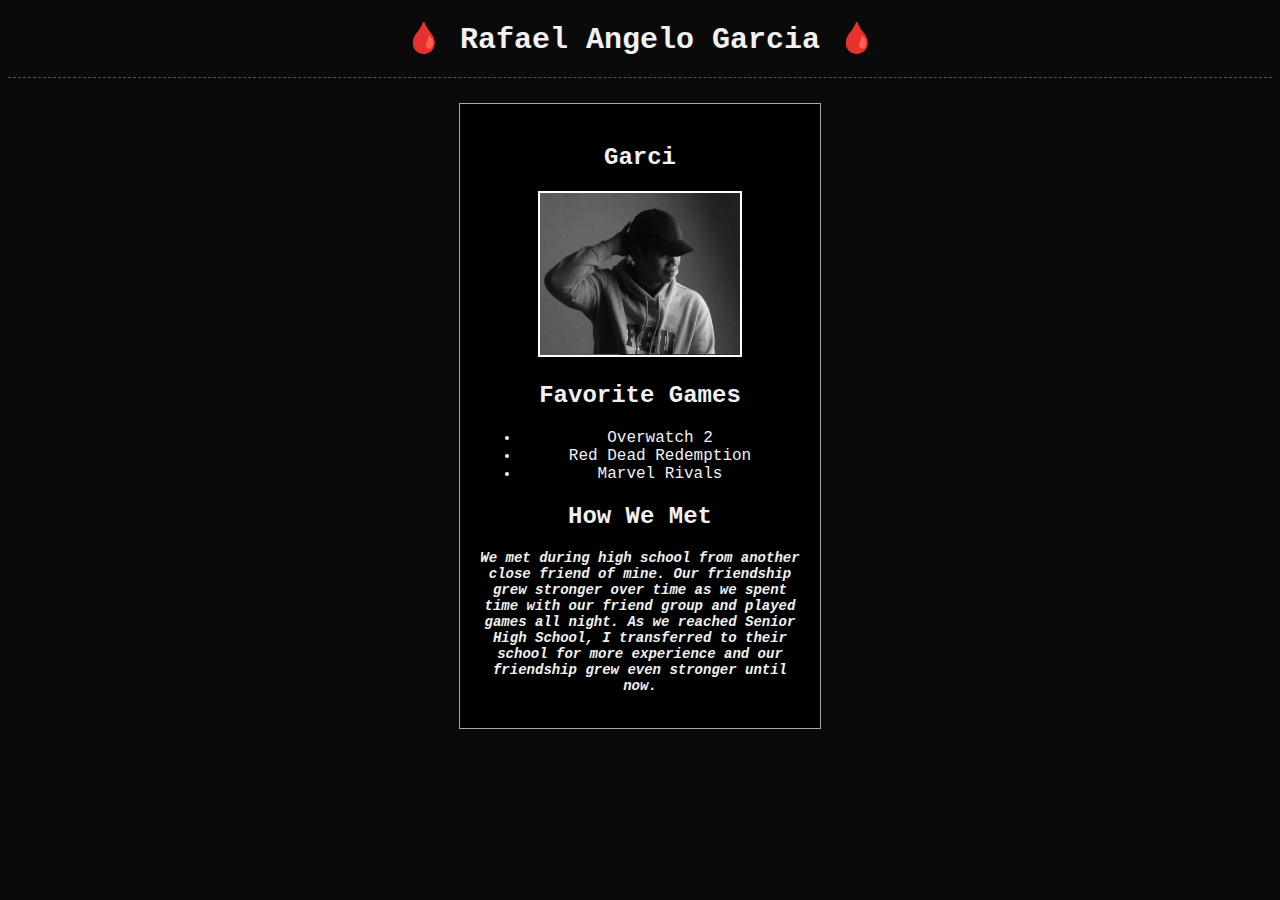
<file: F5Formative/nickname_external.html>
<!DOCTYPE html>
<html>
<head>
<title>nickname_external</title>
<link rel="stylesheet" href="assets/style.css">
</head>
<body>
<h1>🩸 Rafael Angelo Garcia 🩸</h1>

<div class="panel">
<h2>Garci</h2>
<img src="assets/Garci_2.JPG" alt="Garci">
 <h2>Favorite Games</h2>
    <ul>
        <li>Overwatch 2</li>
        <li>Red Dead Redemption</li>
        <li>Marvel Rivals</li>
    </ul>

    <h2>How We Met</h2>
    <p><strong>We met during high school from another close friend of mine. Our friendship grew stronger over time as we spent time with our friend group and played games all night.
        As we reached Senior High School, I transferred to their school for more experience and our friendship grew even stronger until now.</strong><br>
    </p>
</div>
</body>
</html>
</file>
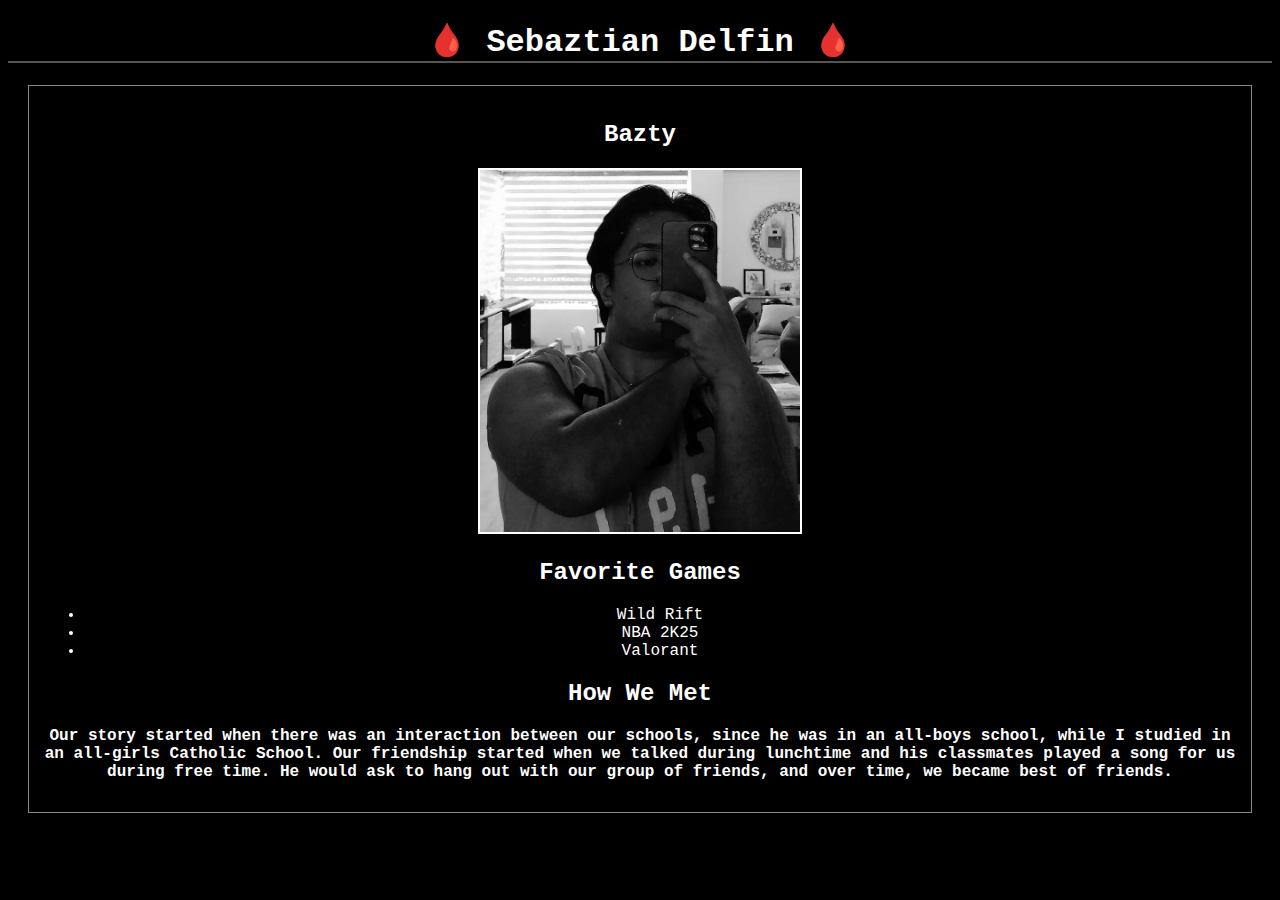
<file: F5Formative/nickname_inline.html>
<!DOCTYPE html>
<html>
<head>
<title>nickname_inline</title>
</head>
<body style="background-color: #000; color: #fff; font-family: 'Courier New', Courier, monospace; text-align: center;">

<h1 style="border-bottom: 2px solid #555;">🩸 Sebaztian Delfin 🩸</h1>

<div style="border: 1px solid #888; margin: 20px; padding: 15px;">
<h2 style="text-transform: capitalize;">Bazty</h2>
<img src="assets/Bazty_1.jpg" alt="Bazty" style="width: 320px; filter: grayscale(100%); border: 2px solid white;">
<h2>Favorite Games</h2>
    <ul>
        <li>Wild Rift</li>
        <li>NBA 2K25</li>
        <li>Valorant</li>
    </ul>
<h2>How We Met</h2>
    <p><strong>Our story started when there was an interaction between our schools, since he was in an all-boys school, while I studied in an all-girls Catholic School.
        Our friendship started when we talked during lunchtime and his classmates played a song for us during free time. He would ask to hang out with our group of friends,
        and over time, we became best of friends.</strong><br>
</div>
</file>
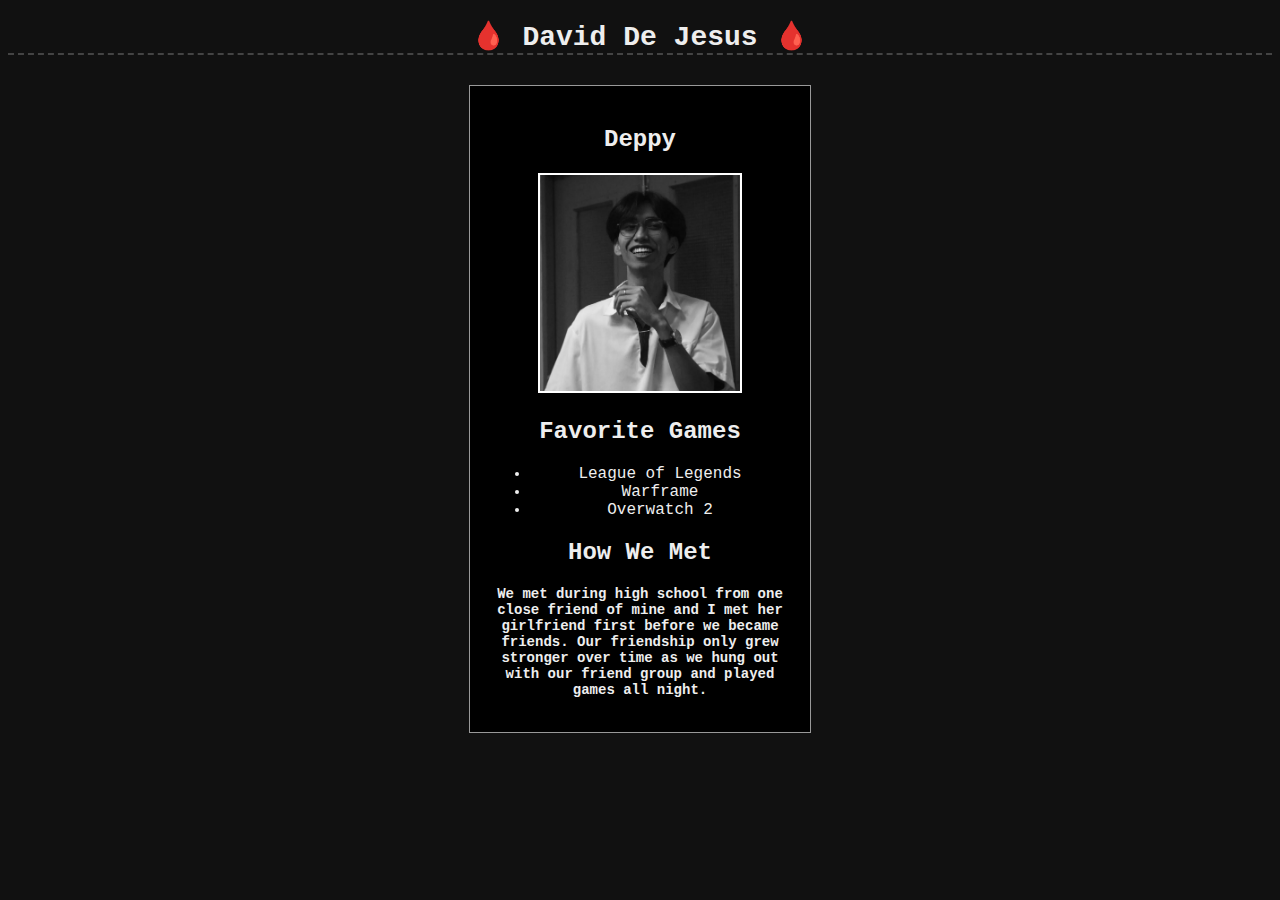
<file: F5Formative/nickname_internal.html>
<!DOCTYPE html>
<html>
<head>
<title>nickname_internal</title>
<style>
body {
background-color: #111;
color: #eee;
font-family: 'Courier New', Courier, monospace;
text-align: center;
}

h1 {
font-size: 28px;
border-bottom: 2px dashed #444;
margin-bottom: 30px;
}

.panel {
border: 1px solid #999;
margin: 20px auto;
padding: 20px;
width: 300px;
background: #000;
}

img {
width: 200px;
filter: grayscale(100%);
border: 2px solid white;
}

p {
font-style: 'Courier New', Courier, monospace;
font-size: 14px;
margin-top: 10px;
}

</style>
</head>
<body>
<h1>🩸 David De Jesus 🩸</h1>

<div class="panel">
<h2>Deppy</h2>
<img src="assets/david_1.JPG" alt="dabeed">
<h2>Favorite Games</h2>
    <ul>
        <li>League of Legends</li>
        <li>Warframe</li>
        <li>Overwatch 2</li>
    </ul>

    <h2>How We Met</h2>
    <p><strong>We met during high school from one close friend of mine and I met her girlfriend first before we became friends. 
        Our friendship only grew stronger over time as we hung out with our friend group and played games all night.</strong><br>
</div>
</file>
<file: FA3/style.css>
body {
    font-family: Arial, sans-serif;
    background-color: #f1f1f1;
    padding: 20px;
}

.form-container {
    background-color: #fff;
    max-width: 500px;
    margin: auto;
    padding: 20px;
    border-radius: 8px;
    box-shadow: 0 0 10px rgba(0, 0, 0, 0.1);
}

h2 {
    text-align: center;
    margin-bottom: 20px;
}

form label {
    display: block;
    margin-top: 10px;
}

form input,
form select,
form textarea {
    width: 100%;
    padding: 8px;
    margin-top: 5px;
    border: 1px solid #ccc;
    border-radius: 4px;
    box-sizing: border-box;
}

button {
    width: 100%;
    padding: 10px;
    background-color: #0057e7;
    color: white;
    border: none;
    margin-top: 20px;
    border-radius: 4px;
    cursor: pointer;
}

button:hover {
    background-color: #0041b3;
}
</file>
<file: F5Formative/assets/style.css>
body {
background-color: #0a0a0a;
color: #f1f1f1;
font-family: 'Courier New', Courier, monospace;
text-align: center;
}

h1 {
font-size: 30px;
padding-bottom: 20px;
border-bottom: 1px dashed #555;
}

.panel {
background: #000;
border: 1px solid #aaa;
margin: 25px auto;
padding: 20px;
width: 320px;
}

img {
width: 200px;
filter: grayscale(100%);
border: 2px solid white;
}

p {
font-size: 14px;
font-style: italic;
margin-top: 10px;
}
</file>
